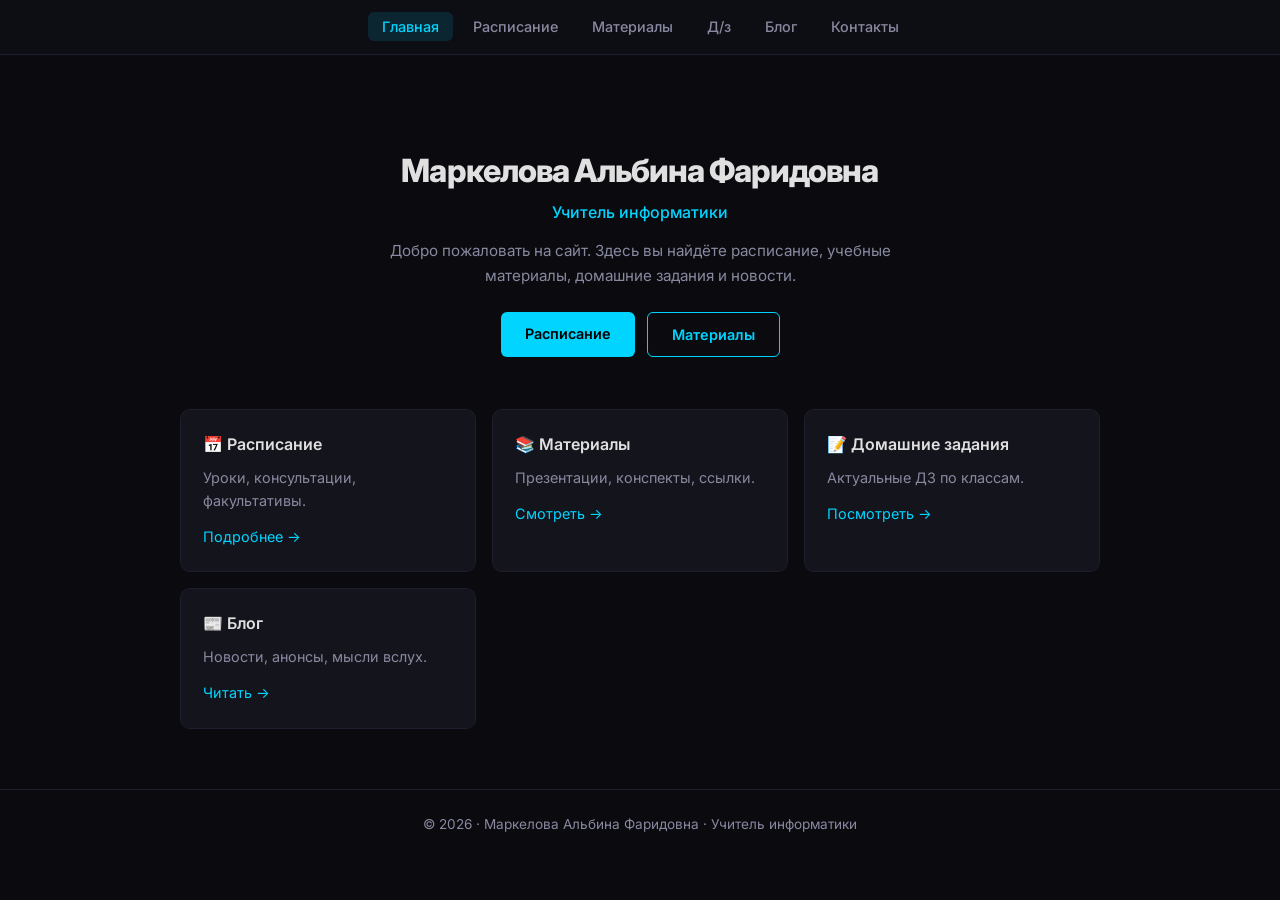
<file: index.html>
<!DOCTYPE html>
<html lang="ru">
<head>
  <meta charset="UTF-8">
  <meta name="viewport" content="width=device-width, initial-scale=1.0">
  <title>Маркелова Альбина Фаридовна · Учитель информатики</title>
  <link rel="stylesheet" href="/style.css">
</head>
<body>
  <nav class="navbar">
    <div class="nav-inner">
      <button class="nav-toggle" aria-label="Меню">☰</button>
      <ul class="nav-links">
        <li><a href="/" class="active">Главная</a></li>
        <li><a href="/schedule">Расписание</a></li>
        <li><a href="/materials">Материалы</a></li>
        <li><a href="/hw">Д/з</a></li>
        <li><a href="/blog">Блог</a></li>
        <li><a href="/contacts">Контакты</a></li>
      </ul>
    </div>
  </nav>

  <main>
    <section class="hero">
      <h1>Маркелова Альбина Фаридовна</h1>
      <p class="subtitle">Учитель информатики</p>
      <p class="desc">Добро пожаловать на сайт. Здесь вы найдёте расписание, учебные материалы, домашние задания и новости.</p>
      <div class="hero-links">
        <a href="/schedule" class="btn">Расписание</a>
        <a href="/materials" class="btn btn-outline">Материалы</a>
      </div>
    </section>

    <section class="cards">
      <div class="card">
        <h3>📅 Расписание</h3>
        <p>Уроки, консультации, факультативы.</p>
        <a href="/schedule">Подробнее →</a>
      </div>
      <div class="card">
        <h3>📚 Материалы</h3>
        <p>Презентации, конспекты, ссылки.</p>
        <a href="/materials">Смотреть →</a>
      </div>
      <div class="card">
        <h3>📝 Домашние задания</h3>
        <p>Актуальные ДЗ по классам.</p>
        <a href="/hw">Посмотреть →</a>
      </div>
      <div class="card">
        <h3>📰 Блог</h3>
        <p>Новости, анонсы, мысли вслух.</p>
        <a href="/blog">Читать →</a>
      </div>
    </section>
  </main>

  <footer>
    <p>© 2026 · Маркелова Альбина Фаридовна · Учитель информатики</p>
  </footer>

  <script>
    document.querySelector('.nav-toggle')?.addEventListener('click', function() {
      document.querySelector('.nav-links')?.classList.toggle('open');
    });
  </script>
</body>
</html>
</file>
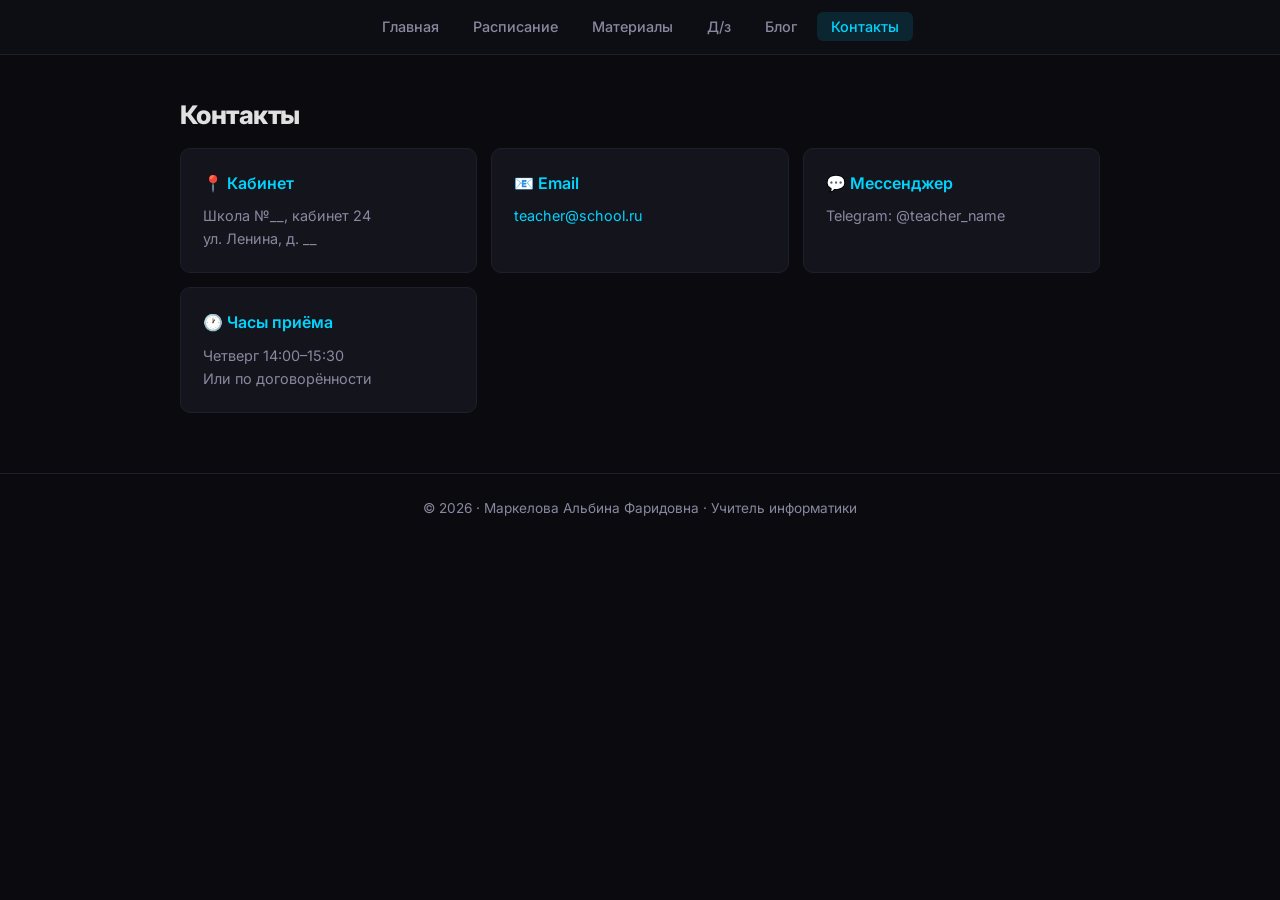
<file: contacts.html>
<!DOCTYPE html>
<html lang="ru">
<head>
  <meta charset="UTF-8">
  <meta name="viewport" content="width=device-width, initial-scale=1.0">
  <title>Контакты · Учитель информатики</title>
  <link rel="stylesheet" href="/style.css">
</head>
<body>
  <nav class="navbar">
    <div class="nav-inner">
      <button class="nav-toggle" aria-label="Меню">☰</button>
      <ul class="nav-links">
        <li><a href="/">Главная</a></li>
        <li><a href="/schedule">Расписание</a></li>
        <li><a href="/materials">Материалы</a></li>
        <li><a href="/hw">Д/з</a></li>
        <li><a href="/blog">Блог</a></li>
        <li><a href="/contacts" class="active">Контакты</a></li>
      </ul>
    </div>
  </nav>

  <main>
    <h1>Контакты</h1>

    <section class="contacts-grid">
      <div class="contact-card">
        <h3>📍 Кабинет</h3>
        <p>Школа №__, кабинет 24<br>ул. Ленина, д. __</p>
      </div>
      <div class="contact-card">
        <h3>📧 Email</h3>
        <p><a href="mailto:teacher@school.ru">teacher@school.ru</a></p>
      </div>
      <div class="contact-card">
        <h3>💬 Мессенджер</h3>
        <p>Telegram: @teacher_name</p>
      </div>
      <div class="contact-card">
        <h3>🕐 Часы приёма</h3>
        <p>Четверг 14:00–15:30<br>Или по договорённости</p>
      </div>
    </section>
  </main>

  <footer>
    <p>© 2026 · Маркелова Альбина Фаридовна · Учитель информатики</p>
  </footer>

  <script>
    document.querySelector('.nav-toggle')?.addEventListener('click', function() {
      document.querySelector('.nav-links')?.classList.toggle('open');
    });
  </script>
</body>
</html>
</file>
<file: style.css>
/* === Шнырь-стайл 2.0: тёмный минимализм + мобилка === */

@import url('https://fonts.googleapis.com/css2?family=Inter:wght@400;500;600;700;800&display=swap');

:root {
  --bg: #0a0a0f;
  --bg-card: #14141c;
  --bg-nav: #0d0d14;
  --text: #e0e0e0;
  --text-muted: #8888a0;
  --accent: #00d4ff;
  --accent2: #7c3aed;
  --green: #00ff88;
  --border: #1e1e2e;
  --radius: 10px;
}

* {
  margin: 0;
  padding: 0;
  box-sizing: border-box;
}

body {
  font-family: 'Inter', -apple-system, BlinkMacSystemFont, 'Segoe UI', Roboto, sans-serif;
  background: var(--bg);
  color: var(--text);
  line-height: 1.6;
  min-height: 100vh;
}

a {
  color: var(--accent);
  text-decoration: none;
  transition: color .2s;
}
a:hover {
  color: var(--green);
}

/* === Навигация === */
.navbar {
  background: var(--bg-nav);
  border-bottom: 1px solid var(--border);
  position: sticky;
  top: 0;
  z-index: 100;
}
.nav-inner {
  max-width: 960px;
  margin: 0 auto;
  display: flex;
  align-items: center;
  justify-content: center;
  padding: 14px 20px;
}

.nav-links {
  display: flex;
  gap: 6px;
  list-style: none;
}
.nav-links a {
  padding: 6px 14px;
  border-radius: 6px;
  font-size: 0.9rem;
  font-weight: 500;
  color: var(--text-muted);
  transition: background .2s, color .2s;
}
.nav-links a:hover {
  background: rgba(255,255,255,.05);
  color: var(--text);
}
.nav-links a.active {
  background: rgba(0,212,255,.12);
  color: var(--accent);
}

/* Гамбургер */
.nav-toggle {
  display: none;
  background: none;
  border: 1px solid var(--border);
  border-radius: 6px;
  padding: 8px 10px;
  cursor: pointer;
  color: var(--text-muted);
  font-size: 1.3rem;
  line-height: 1;
}

/* === Main === */
main {
  max-width: 960px;
  margin: 0 auto;
  padding: 40px 20px 60px;
}

h1 {
  font-size: 1.6rem;
  font-weight: 800;
  margin-bottom: 8px;
  letter-spacing: -0.02em;
}
h2 {
  font-size: 1.25rem;
  font-weight: 700;
  margin-bottom: 6px;
}
h3 {
  font-size: 1rem;
  font-weight: 600;
  margin-bottom: 4px;
}

.page-desc {
  color: var(--text-muted);
  margin-bottom: 28px;
  font-size: 0.95rem;
}

/* === Герой === */
.hero {
  text-align: center;
  padding: 50px 0 36px;
}
.hero h1 {
  font-size: 2rem;
  font-weight: 800;
  letter-spacing: -0.03em;
  margin-bottom: 4px;
}
.subtitle {
  color: var(--accent);
  font-size: 1rem;
  font-weight: 500;
  margin-bottom: 14px;
}
.desc {
  color: var(--text-muted);
  max-width: 520px;
  margin: 0 auto 24px;
  font-size: 0.95rem;
}
.hero-links {
  display: flex;
  gap: 12px;
  justify-content: center;
}
.btn {
  display: inline-block;
  padding: 10px 24px;
  border-radius: 6px;
  background: var(--accent);
  color: #000;
  font-weight: 600;
  font-size: .9rem;
  transition: background .2s, transform .1s;
}
.btn:hover {
  background: var(--green);
  color: #000;
  transform: translateY(-1px);
}
.btn-outline {
  background: transparent;
  border: 1px solid var(--accent);
  color: var(--accent);
}
.btn-outline:hover {
  background: var(--accent);
  color: #000;
}

/* === Карточки на главной === */
.cards {
  display: grid;
  grid-template-columns: repeat(auto-fill, minmax(220px, 1fr));
  gap: 16px;
  margin-top: 16px;
}
.card {
  background: var(--bg-card);
  border: 1px solid var(--border);
  border-radius: var(--radius);
  padding: 22px;
  transition: border-color .2s, transform .2s;
}
.card:hover {
  border-color: var(--accent);
  transform: translateY(-3px);
}
.card h3 {
  margin-bottom: 8px;
}
.card p {
  color: var(--text-muted);
  font-size: .9rem;
  margin-bottom: 12px;
}
.card a {
  font-size: .9rem;
}

/* === Расписание === */
.schedule-grid {
  display: grid;
  grid-template-columns: repeat(auto-fill, minmax(260px, 1fr));
  gap: 14px;
}
.day-card {
  background: var(--bg-card);
  border: 1px solid var(--border);
  border-radius: var(--radius);
  padding: 18px;
}
.day-card h3 {
  color: var(--accent);
  margin-bottom: 12px;
  font-size: 1rem;
}
.day-card ul {
  list-style: none;
}
.day-card li {
  padding: 5px 0;
  font-size: .9rem;
  border-bottom: 1px solid rgba(255,255,255,.04);
}
.day-card li:last-child {
  border-bottom: none;
}
.time {
  color: var(--text-muted);
  margin-right: 10px;
  font-family: 'Inter', 'Courier New', monospace;
  font-size: .85rem;
}

/* === Материалы === */
.materials-list {
  display: flex;
  flex-direction: column;
  gap: 10px;
}
.material-item {
  background: var(--bg-card);
  border: 1px solid var(--border);
  border-radius: var(--radius);
  padding: 18px 22px;
  display: flex;
  align-items: center;
  justify-content: space-between;
  flex-wrap: wrap;
  gap: 8px;
}
.material-item h3 {
  margin: 0;
  min-width: 200px;
}
.material-item p {
  color: var(--text-muted);
  font-size: .85rem;
}

/* === Домашние задания === */
.hw-list {
  display: flex;
  flex-direction: column;
  gap: 10px;
}
.hw-item {
  background: var(--bg-card);
  border: 1px solid var(--border);
  border-radius: var(--radius);
  padding: 18px 22px;
}
.hw-item h3 {
  margin-bottom: 2px;
}
.hw-date {
  color: var(--accent2);
  font-size: .85rem;
  margin-bottom: 6px;
  font-family: 'Inter', 'Courier New', monospace;
}
.hw-item p:last-child {
  color: var(--text-muted);
  font-size: .9rem;
}

/* === Блог === */
.post {
  background: var(--bg-card);
  border: 1px solid var(--border);
  border-radius: var(--radius);
  padding: 22px;
  margin-bottom: 12px;
}
.post-meta {
  color: var(--text-muted);
  font-size: .85rem;
  margin-bottom: 8px;
}
.post p {
  color: var(--text-muted);
  font-size: .9rem;
  margin-bottom: 10px;
}

/* === Контакты === */
.contacts-grid {
  display: grid;
  grid-template-columns: repeat(auto-fill, minmax(220px, 1fr));
  gap: 14px;
  margin-top: 12px;
}
.contact-card {
  background: var(--bg-card);
  border: 1px solid var(--border);
  border-radius: var(--radius);
  padding: 22px;
}
.contact-card h3 {
  margin-bottom: 8px;
  color: var(--accent);
}
.contact-card p {
  color: var(--text-muted);
  font-size: .9rem;
}

/* === Футер === */
footer {
  text-align: center;
  padding: 24px 20px;
  border-top: 1px solid var(--border);
  color: var(--text-muted);
  font-size: .85rem;
}

/* === Мобильная версия === */
@media (max-width: 768px) {
  .nav-inner {
    justify-content: space-between;
  }

  .nav-toggle {
    display: block;
  }

  .nav-links {
    display: none;
    flex-direction: column;
    position: absolute;
    top: 100%;
    left: 0;
    right: 0;
    background: var(--bg-nav);
    border-bottom: 1px solid var(--border);
    padding: 10px;
    gap: 4px;
  }

  .nav-links.open {
    display: flex;
  }

  .nav-links a {
    padding: 10px 14px;
    font-size: 1rem;
  }

  main {
    padding: 24px 16px 40px;
  }

  h1 {
    font-size: 1.3rem;
  }

  .hero {
    padding: 32px 0 24px;
  }
  .hero h1 {
    font-size: 1.5rem;
  }
  .subtitle {
    font-size: 0.9rem;
  }
  .desc {
    font-size: 0.9rem;
  }

  .hero-links {
    flex-direction: column;
    align-items: center;
    gap: 8px;
  }
  .hero-links .btn {
    width: 100%;
    max-width: 260px;
    text-align: center;
  }

  .cards {
    grid-template-columns: 1fr;
  }

  .schedule-grid {
    grid-template-columns: 1fr;
  }

  .material-item {
    flex-direction: column;
    align-items: flex-start;
  }
  .material-item h3 {
    min-width: auto;
  }

  .contacts-grid {
    grid-template-columns: 1fr;
  }

  footer {
    font-size: 0.8rem;
    padding: 18px 16px;
  }
}
</file>
